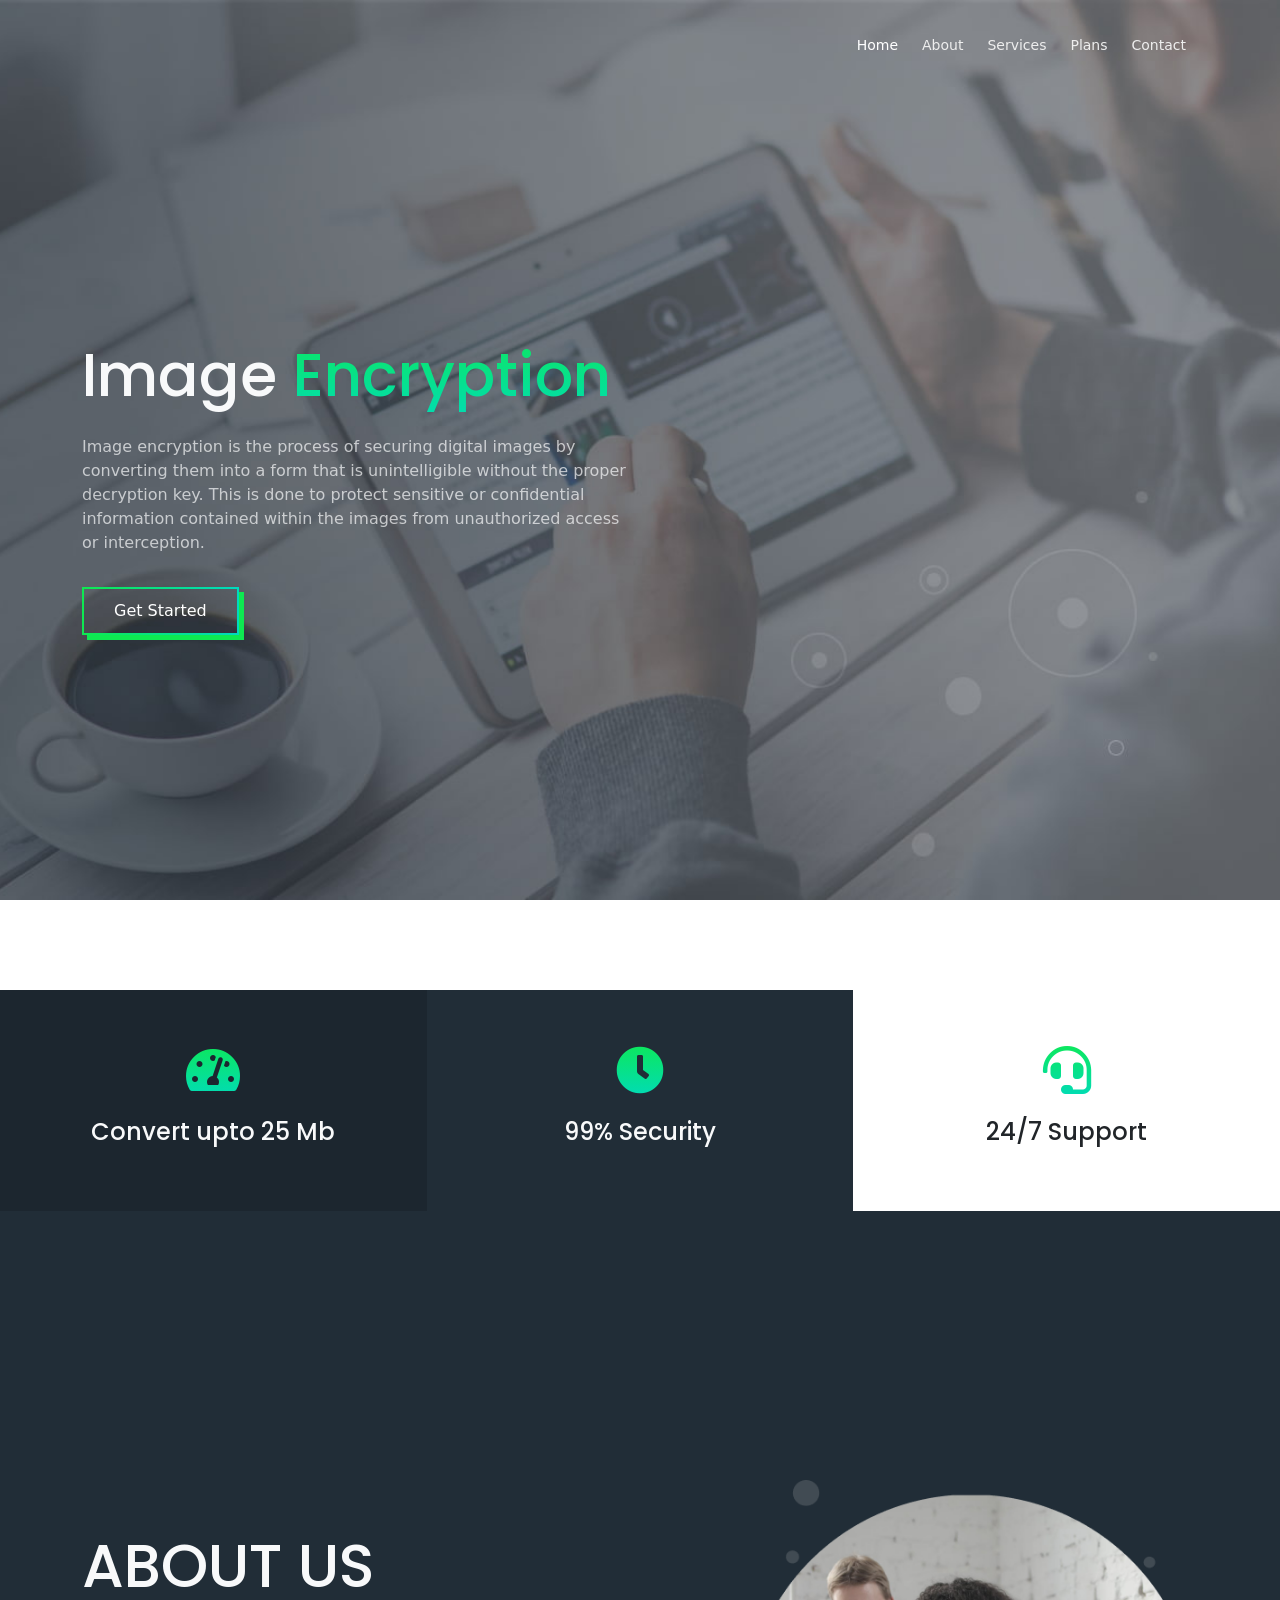
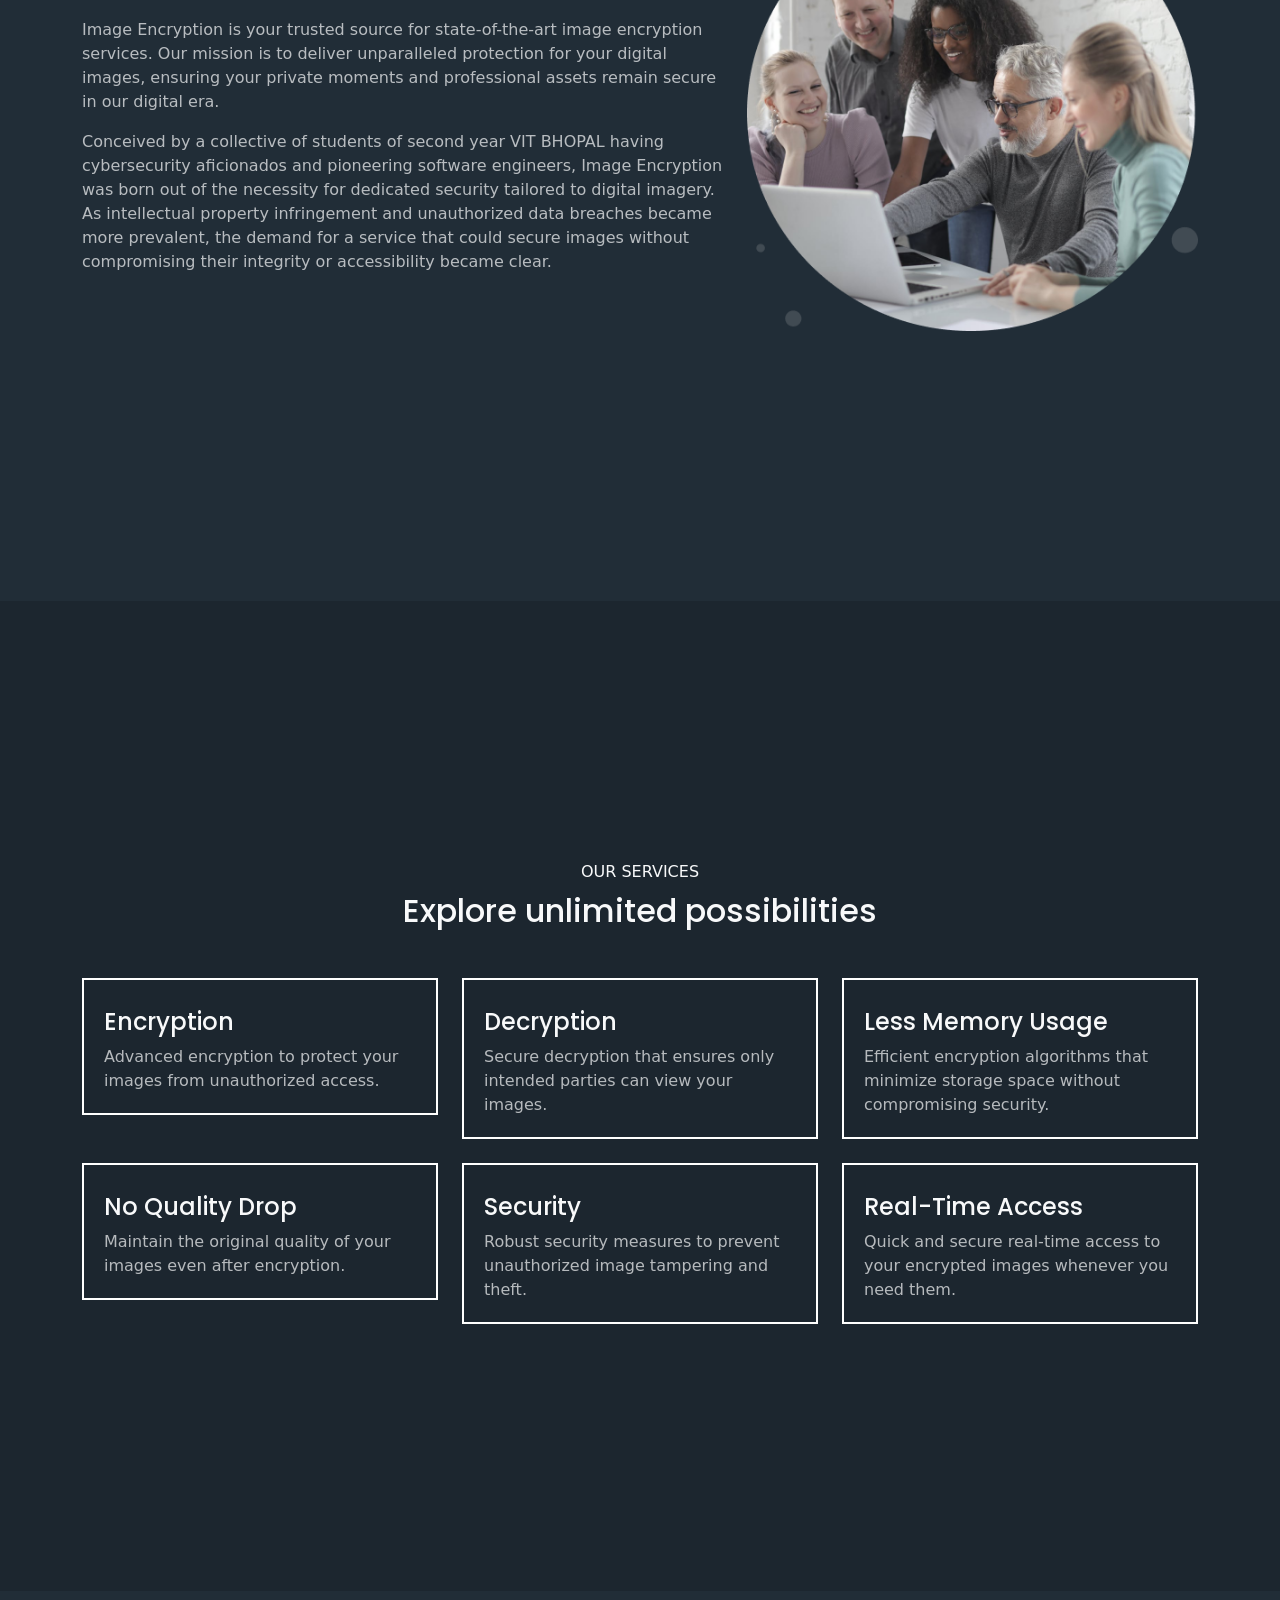
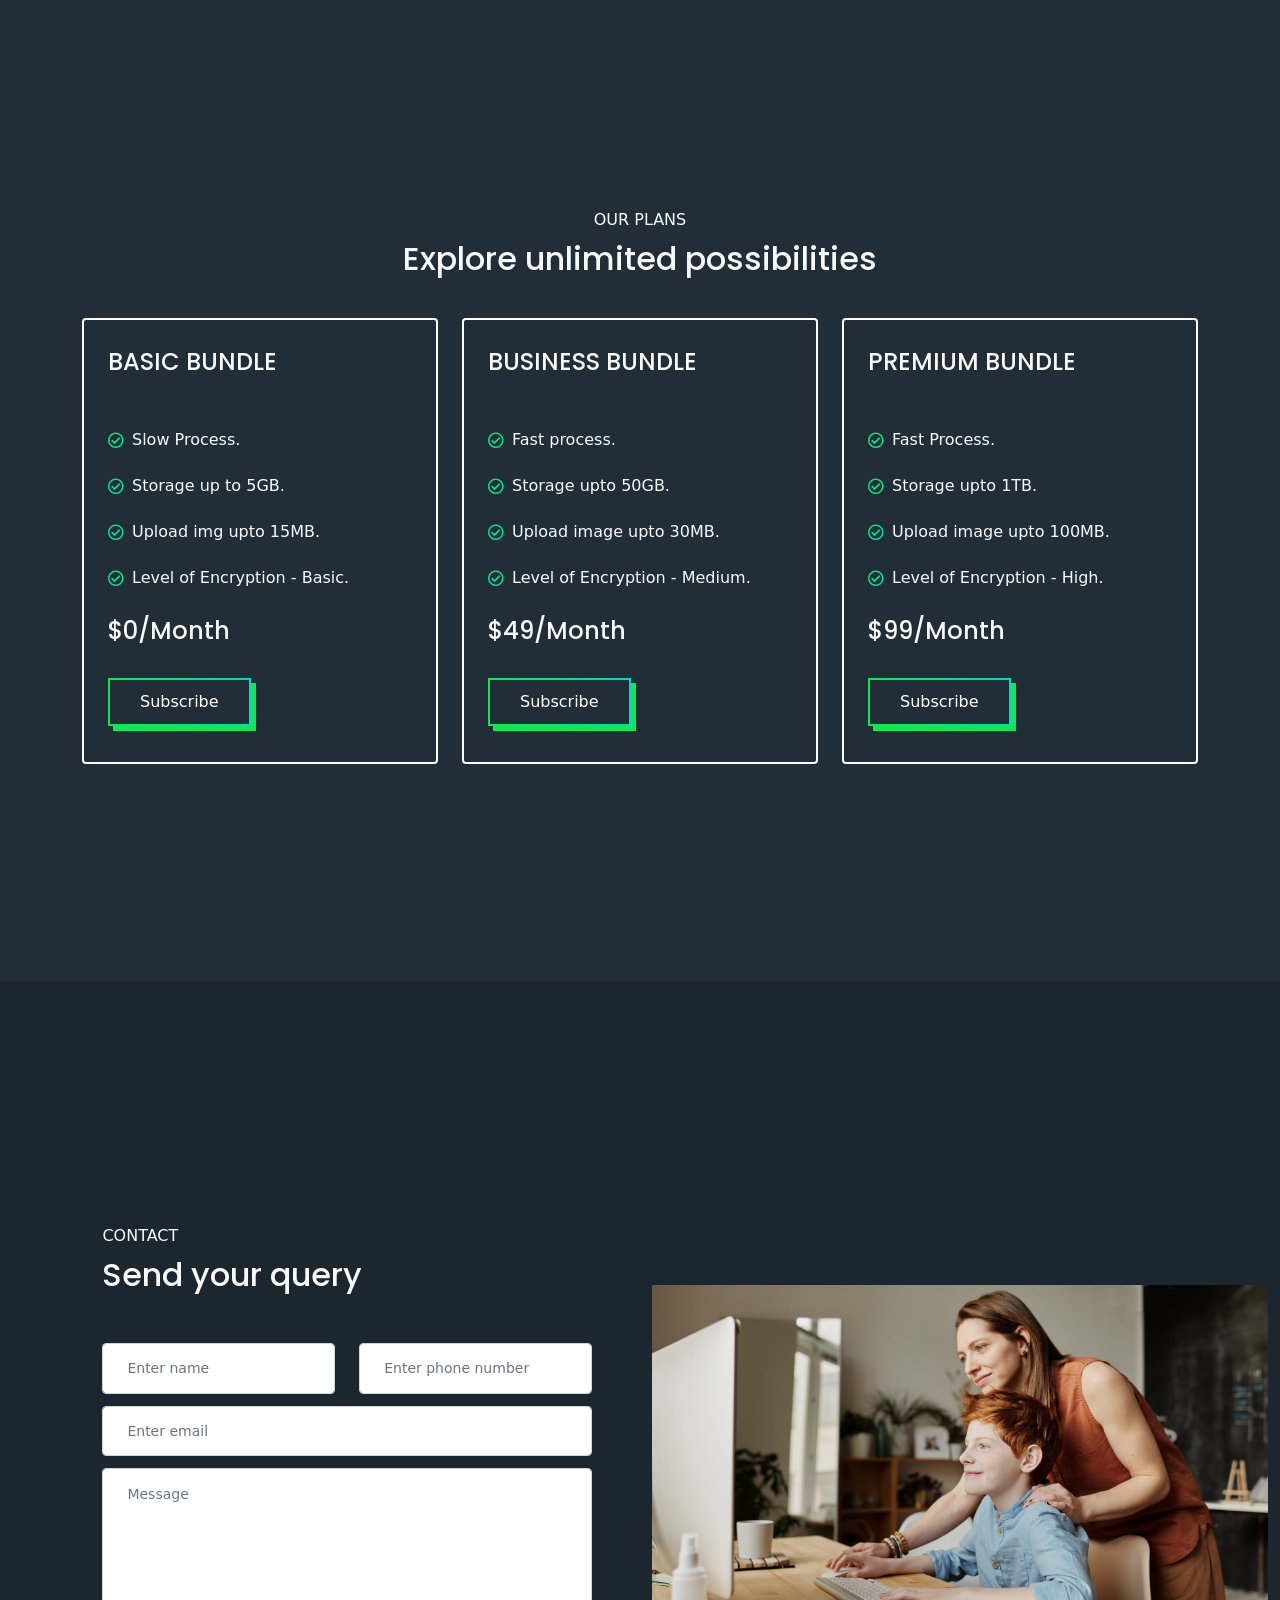
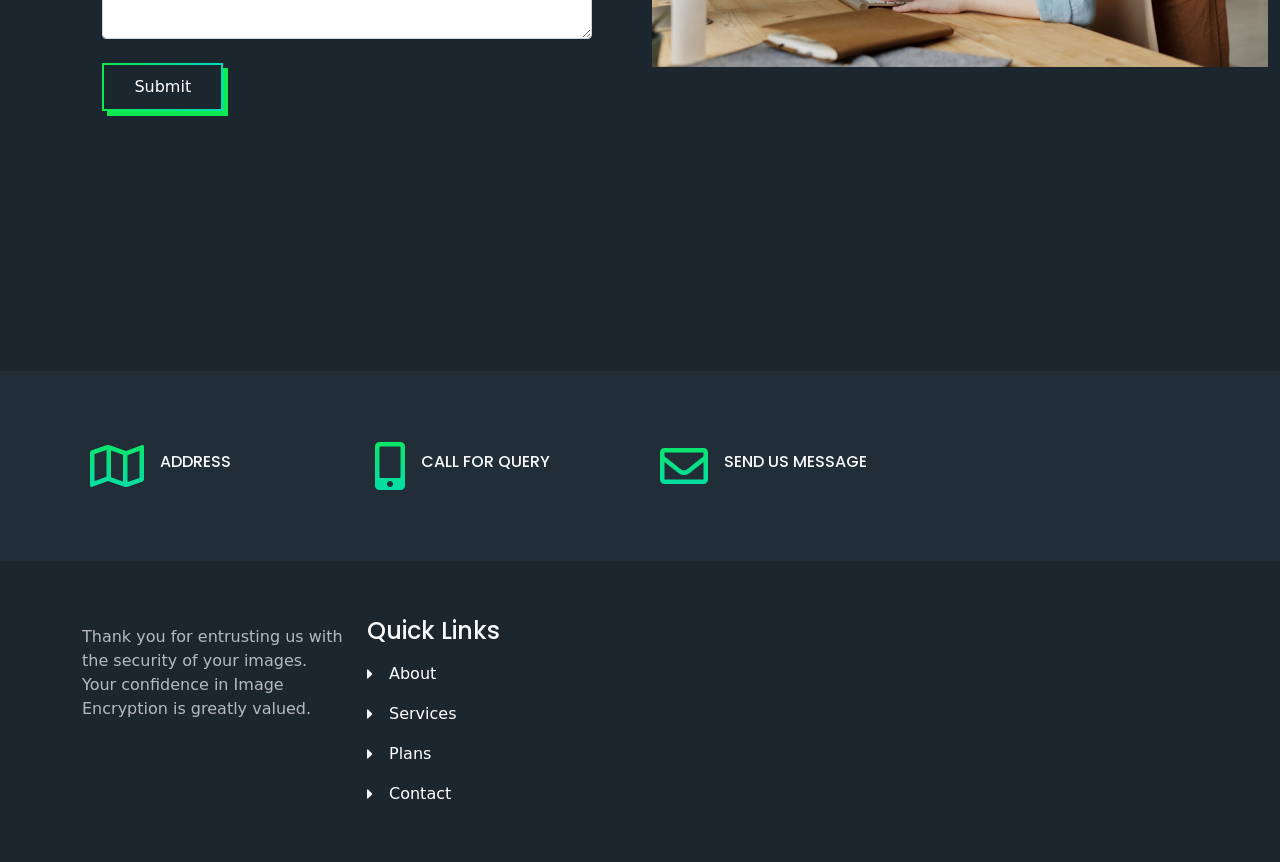
<file: index.html>
<!DOCTYPE html>
<html lang="en">
<head>
    <meta charset="UTF-8">
    <meta name="viewport" content="width=device-width, initial-scale=1, shrink-to-fit=no">

    <meta name="description" content="Your description">
    <meta name="author" content="Your name">
    
	<meta property="og:site_name" content="" />
	<meta property="og:site" content="" /> <!-- website link -->
	<meta property="og:title" content=""/> <!-- title shown in the actual shared post -->
	<meta property="og:description" content="" /> <!-- description shown in the actual shared post -->
	<meta property="og:image" content="" /> <!-- image link, make sure it's jpg -->
	<meta property="og:url" content="" /> <!-- where do you want your post to link to -->
	<meta name="twitter:card" content="summary_large_image"> <!-- to have large image post format in Twitter -->

    <!-- Webpage Title -->
    <title>Image Encryption</title>
    <link rel="icon" href="refactoring_6309971.ico">

    <!-- Styles -->
    
    <link href="https://fonts.googleapis.com/css2?family=Poppins:wght@400;500;700&display=swap" rel="stylesheet">
    <link href="./css/bootstrap.min.css" rel="stylesheet">
    <link href="./css/fontawesome-all.min.css" rel="stylesheet">
    <link href="./css/aos.min.css" rel="stylesheet">
    <link href="./css/swiper.css" rel="stylesheet">
    <link href="./css/style.css" rel="stylesheet">


</head>
<body>
    
    <!-- Navigation -->
    <nav id="navbar" class="navbar navbar-expand-lg fixed-top navbar-dark" aria-label="Main navigation">
        <div class="container">

            <!-- Image Logo -->
            <!-- <a class="navbar-brand logo-image" href="index.html"><img src="images/logo.svg" alt="alternative"></a> -->

            <!-- Text Logo - Use this if you don't have a graphic logo -->
            <a class="navbar-brand logo-text" href="index.html"></a>

            <button class="navbar-toggler p-0 border-0" type="button" id="navbarSideCollapse" aria-label="Toggle navigation">
                <span class="navbar-toggler-icon"></span>
            </button>

            <div class="navbar-collapse offcanvas-collapse" id="navbarsExampleDefault" >
                <ul class="navbar-nav ms-auto navbar-nav-scroll">
                    <li class="nav-item">
                        <a class="nav-link active" aria-current="page" href="#header">Home</a>
                    </li>
                    <li class="nav-item">
                        <a class="nav-link" href="#about">About</a>
                    </li>
                    <li class="nav-item">
                        <a class="nav-link" href="#services">Services</a>
                    </li>   
                    <li class="nav-item">
                        <a class="nav-link" href="#plans">Plans</a>
                    </li>
                    <li class="nav-item">
                        <a class="nav-link" href="#contact">Contact</a>
                    </li>
                </ul>
            </div> <!-- end of navbar-collapse -->
        </div> <!-- end of container -->
    </nav> <!-- end of navbar -->
    <!-- end of navigation -->


    <!-- Home -->
    <section class="home py-5 d-flex align-items-center" id="header">
        <div class="container text-light py-5"  data-aos="fade-right"> 
            <h1 class="headline">Image <span class="home_text">Encryption</span><br></h1>
            <p class="para para-light py-3">
                Image encryption is the process of securing digital images by converting them into a form that is unintelligible without the proper decryption key. This is done to protect sensitive or confidential information contained within the images from unauthorized access or interception.</p>
            <div class="my-3">
                <a class="btn" href="dashboard.html"> Get Started </a>
            </div>
        </div> <!-- end of container -->
    </section> <!-- end of home -->


    <!-- Information -->
    <section class="information">
        <div class="container-fluid">  
            <div class="row text-light">
                <div class="col-lg-4 text-center p-5" data-aos="zoom-in">
                    <i class="fas fa-tachometer-alt fa-3x p-2"></i>
                    <h4 class="py-3">Convert upto 25 Mb</h4>
                    <p class="para-light"></p>
                </div>
                <div class="col-lg-4 text-center p-5"  data-aos="zoom-in">
                    <i class="fas fa-clock fa-3x p-2"></i>
                    <h4 class="py-3">99% Security</h4>
                    <p class="para-light"></p>
                </div>
                <div class="col-lg-4 text-center p-5 text-dark"  data-aos="zoom-in"> 
                    <i class="fas fa-headset fa-3x p-2"></i>
                    <h4 class="py-3">24/7 Support </h4>
                    <p class="para-light"></p>
                </div>
            </div>
        </div> <!-- end of container -->
    </section> <!-- end of information -->
    

    <!-- About -->
    <section class="about d-flex align-items-center text-light py-5" id="about">
        <div class="container" >
            <div class="row d-flex align-items-center">
                <div class="col-lg-7" data-aos="fade-right">
                    <h1>ABOUT US</h1>
                    <p class="py-2 para-light">Image Encryption is your trusted source for state-of-the-art image encryption services. Our mission is to deliver unparalleled protection for your digital images, ensuring your private moments and professional assets remain secure in our digital era.</p>
                    <p class="py-2 para-light">Conceived by a collective of students of second year VIT BHOPAL having cybersecurity aficionados and pioneering software engineers, Image Encryption was born out of the necessity for dedicated security tailored to digital imagery. As intellectual property infringement and unauthorized data breaches became more prevalent, the demand for a service that could secure images without compromising their integrity or accessibility became clear.</p>

                </div>
                <div class="col-lg-5 text-center py-4 py-sm-0" data-aos="fade-down"> 
                    <img class="img-fluid" src="./assets/images/about.jpg" alt="about" >
                </div>
            </div> <!-- end of row -->
        </div> <!-- end of container -->
    </section> <!-- end of about -->


    <!-- Services -->
    <section class="services d-flex align-items-center py-5" id="services">
        <div class="container text-light">
            <div class="text-center pb-4" >
                <p>OUR SERVICES</p> 
                <h2 class="py-2">Explore unlimited possibilities</h2>
                <p class="para-light"></p>
            </div>
            <div class="row gy-4 py-2" data-aos="zoom-in">
                <div class="col-lg-4">
                    <div class="card bg-transparent">
                        <h4 class="py-2">Encryption</h4>
                        <p class="para-light">Advanced encryption to protect your images from unauthorized access.</p>
                    </div>
                </div>
                <div class="col-lg-4">
                    <div class="card bg-transparent">
                        <h4 class="py-2"> Decryption</h4>
                        <p class="para-light">Secure decryption that ensures only intended parties can view your images.</p>
                    </div>                    
                </div>
                <div class="col-lg-4">
                    <div class="card bg-transparent">
                        <h4 class="py-2">Less Memory Usage</h4>
                        <p class="para-light">Efficient encryption algorithms that minimize storage space without compromising security.</p>
                    </div>                    
                </div>
                <div class="col-lg-4">
                    <div class="card bg-transparent">
                        <h4 class="py-2">No Quality Drop</h4>
                        <p class="para-light">Maintain the original quality of your images even after encryption.</p>
                    </div>                    
                </div>
                <div class="col-lg-4">
                    <div class="card bg-transparent">
                        <h4 class="py-2">Security</h4>
                        <p class="para-light">Robust security measures to prevent unauthorized image tampering and theft.</p>
                    </div>                    
                </div>
                <div class="col-lg-4">
                    <div class="card bg-transparent">
                        <h4 class="py-2">Real-Time Access</h4>
                        <p class="para-light">Quick and secure real-time access to your encrypted images whenever you need them.</p>
                    </div>                    
                </div>
            </div> <!-- end of row -->
        </div> <!-- end of container -->
    </section> <!-- end of services -->


    <!-- Plans -->
    <section class="plans d-flex align-items-center py-5" id="plans">
        <div class="container text-light" >
            <div class="text-center pb-4">
                <p>OUR PLANS</p>
                <h2 class="py-2">Explore unlimited possibilities</h2>
                <p class="para-light"></p>
            </div>
            <div class="row gy-4" data-aos="zoom-in">
                <div class="col-lg-4">
                    <div class="card bg-transparent px-4">
                        <h4 class="py-2">BASIC BUNDLE</h4>
                        <p class="py-3"></p>
                        <div class="block d-flex align-items-center">
                            <p class="pe-2"><i class="far fa-check-circle fa-1x"></i></p>
                            <p>Slow Process.</p>
                        </div>
                        <div class="block d-flex align-items-center">
                            <p class="pe-2"><i class="far fa-check-circle fa-1x"></i></p>
                            <p>Storage up to 5GB.</p>
                        </div>
                        <div class="block d-flex align-items-center">
                            <p class="pe-2"><i class="far fa-check-circle fa-1x"></i></p>
                            <p>Upload img upto 15MB.</p>
                        </div>
                        <div class="block d-flex align-items-center">
                            <p class="pe-2"><i class="far fa-check-circle fa-1x"></i></p>
                            <p>Level of Encryption - Basic.</p>
                        </div>
                        <h4 class="py-3">$0/Month</h4>
                        <div class="my-3">
                            <a class="btn" href="#your-link" >Subscribe</a>
                        </div>
                    </div>  
                </div>

                <div class="col-lg-4">
                    <div class="card bg-transparent px-4">
                        <h4 class="py-2">BUSINESS BUNDLE</h4>
                        <p class="py-3"></p>
                        <div class="block d-flex align-items-center">
                            <p class="pe-2"><i class="far fa-check-circle fa-1x"></i></p>
                            <p>Fast process.</p>
                        </div>
                        <div class="block d-flex align-items-center">
                            <p class="pe-2"><i class="far fa-check-circle fa-1x"></i></p>
                            <p>Storage upto 50GB.</p>
                        </div>
                        <div class="block d-flex align-items-center">
                            <p class="pe-2"><i class="far fa-check-circle fa-1x"></i></p>
                            <p>Upload image upto 30MB.</p>
                        </div>
                        <div class="block d-flex align-items-center">
                            <p class="pe-2"><i class="far fa-check-circle fa-1x"></i></p>
                            <p>Level of Encryption - Medium.</p>
                        </div>
                        <h4 class="py-3">$49/Month</h4>
                        <div class="my-3">
                            <a class="btn" href="#your-link" >Subscribe</a>
                        </div>
                    </div>  
                </div>

                <div class="col-lg-4">
                    <div class="card bg-transparent px-4" >
                        <h4 class="py-2">PREMIUM BUNDLE</h4>
                        <p class="py-3"></p>
                        <div class="block d-flex align-items-center">
                            <p class="pe-2"><i class="far fa-check-circle fa-1x"></i></p>
                            <p>Fast Process.</p>
                        </div>
                        <div class="block d-flex align-items-center">
                            <p class="pe-2"><i class="far fa-check-circle fa-1x"></i></p>
                            <p>Storage upto 1TB.</p>
                        </div>
                        <div class="block d-flex align-items-center">
                            <p class="pe-2"><i class="far fa-check-circle fa-1x"></i></p>
                            <p>Upload image upto 100MB.</p>
                        </div>
                        <div class="block d-flex align-items-center">
                            <p class="pe-2"><i class="far fa-check-circle fa-1x"></i></p>
                            <p>Level of Encryption - High.</p>
                        </div>
                        <h4 class="py-3">$99/Month</h4>
                        <div class="my-3">
                            <a class="btn" href="#your-link" >Subscribe</a>                    
                        </div>
                    </div>  
                </div>
            </div> <!-- end of row -->
        </div> <!-- end of container -->
    </section> <!-- end of plans -->

    <!-- Contact -->
    <section class="contact d-flex align-items-center py-5" id="contact">
        <div class="container-fluid text-light">
            <div class="row">
                <div class="col-lg-6 d-flex justify-content-center justify-content-lg-end align-items-center px-lg-5" data-aos="fade-right">
                    <div style="width:90%">
                        <div class="text-center text-lg-start py-4 pt-lg-0">
                            <p>CONTACT</p>
                            <h2 class="py-2">Send your query</h2>
                        </div>
                        <div>
                            <div class="row" >
                                <div class="col-lg-6">
                                    <div class="form-group py-2">
                                        <input type="text" class="form-control form-control-input" id="exampleFormControlInput1" placeholder="Enter name">
                                    </div>                                
                                </div>
                                <div class="col-lg-6">
                                    <div class="form-group py-2">
                                        <input type="email" class="form-control form-control-input" id="exampleFormControlInput2" placeholder="Enter phone number">
                                    </div>                                 
                                </div>
                            </div>
                            <div class="form-group py-1">
                                <input type="email" class="form-control form-control-input" id="exampleFormControlInput3" placeholder="Enter email">
                            </div>  
                            <div class="form-group py-2">
                                <textarea class="form-control form-control-input" id="exampleFormControlTextarea1" rows="6" placeholder="Message"></textarea>
                            </div>                            
                        </div>
                        <div class="my-3">
                            <a class="btn form-control-submit-button " href="mailto:arpitgupta4957@gmail.com">Submit</a>
                        </div>
                    </div> <!-- end of div -->
                </div> <!-- end of col -->
                <div class="col-lg-6 d-flex align-items-center" data-aos="fade-down">
                    <img class="img-fluid d-none d-lg-block" src="./assets/images/contact.jpg" alt="contact">        
                </div> <!-- end of col -->
            </div> <!-- end of row -->
        </div> <!-- end of container -->
    </section> <!-- end of contact -->


    <!-- Location -->
    <section class="location text-light py-5">
        <div class="container" data-aos="zoom-in">
            <div class="row">
                <div class="col-lg-3 d-flex align-items-center">
                    <div class="p-2"><i class="far fa-map fa-3x"></i></div>
                    <div class="ms-2">
                        <h6>ADDRESS</h6>
                        <p></p>
                    </div>
                </div>
                <div class="col-lg-3 d-flex align-items-center" >
                    <div class="p-2"><i class="fas fa-mobile-alt fa-3x"></i></div>
                    <div class="ms-2">
                        <h6>CALL FOR QUERY</h6>
                        <p></p>
                    </div>
                </div>
                <div class="col-lg-3 d-flex align-items-center" >
                    <div class="p-2"><i class="far fa-envelope fa-3x"></i></div>
                    <div class="ms-2">
                        <h6>SEND US MESSAGE</h6>
                        <p></p>
                    </div>
                </div>
                
            </div> <!-- end of row -->
        </div> <!-- end of container -->
    </section> <!-- end of location -->


    <!-- Footer -->
    <section class="footer text-light">
        <div class="container">
            <div class="row" data-aos="fade-right">
                <div class="col-lg-3 py-4 py-md-5">
                    <div class="d-flex align-items-center">

                    </div>
                    <p class="py-3 para-light">Thank you for entrusting us with the security of your images. Your confidence in Image Encryption is greatly valued.</p>
                    <div class="d-flex">
                        <div class="me-3">
                        </div>
                        <div class="me-3">
                        </div>
                        <div class="me-3">
                        </div>
                    </div>
                </div> <!-- end of col -->

                <div class="col-lg-3 py-4 py-md-5">
                    <div>
                        <h4 class="py-2">Quick Links</h4>
                        <div class="d-flex align-items-center py-2">
                            <i class="fas fa-caret-right"></i>
                            <a href="#about"><p class="ms-3">About</p></a>
                        </div>
                        <div class="d-flex align-items-center py-2">
                            <i class="fas fa-caret-right"></i>
                            <a href="#"><p class="ms-3">Services</p></a>
                        </div>
                        <div class="d-flex align-items-center py-2">
                            <i class="fas fa-caret-right"></i>
                            <a href="#"><p class="ms-3">Plans</p></a>
                        </div>
                        <div class="d-flex align-items-center py-2">
                            <i class="fas fa-caret-right"></i>
                            <a href="#"><p class="ms-3">Contact</p></a>
                        </div>
                    </div>
                </div> <!-- end of col -->

                    </div>
                </div> <!-- end of col -->
            </div> <!-- end of row -->
        </div> <!-- end of container -->
    </section> <!-- end of footer -->



    <!-- Back To Top Button -->
    <button onclick="topFunction()" id="myBtn">
        <img src="assets/images/up-arrow.png" alt="alternative">
    </button>
    <!-- end of back to top button -->

    
    <!-- Scripts -->
    <script src="./js/bootstrap.min.js"></script><!-- Bootstrap framework -->
    <script src="./js/purecounter.min.js"></script> <!-- Purecounter counter for statistics numbers -->
    <script src="./js/swiper.min.js"></script><!-- Swiper for image and text sliders -->
    <script src="./js/aos.js"></script><!-- AOS on Animation Scroll -->
    <script src="./js/script.js"></script>  <!-- Custom scripts -->
</body>
</html>
</file>
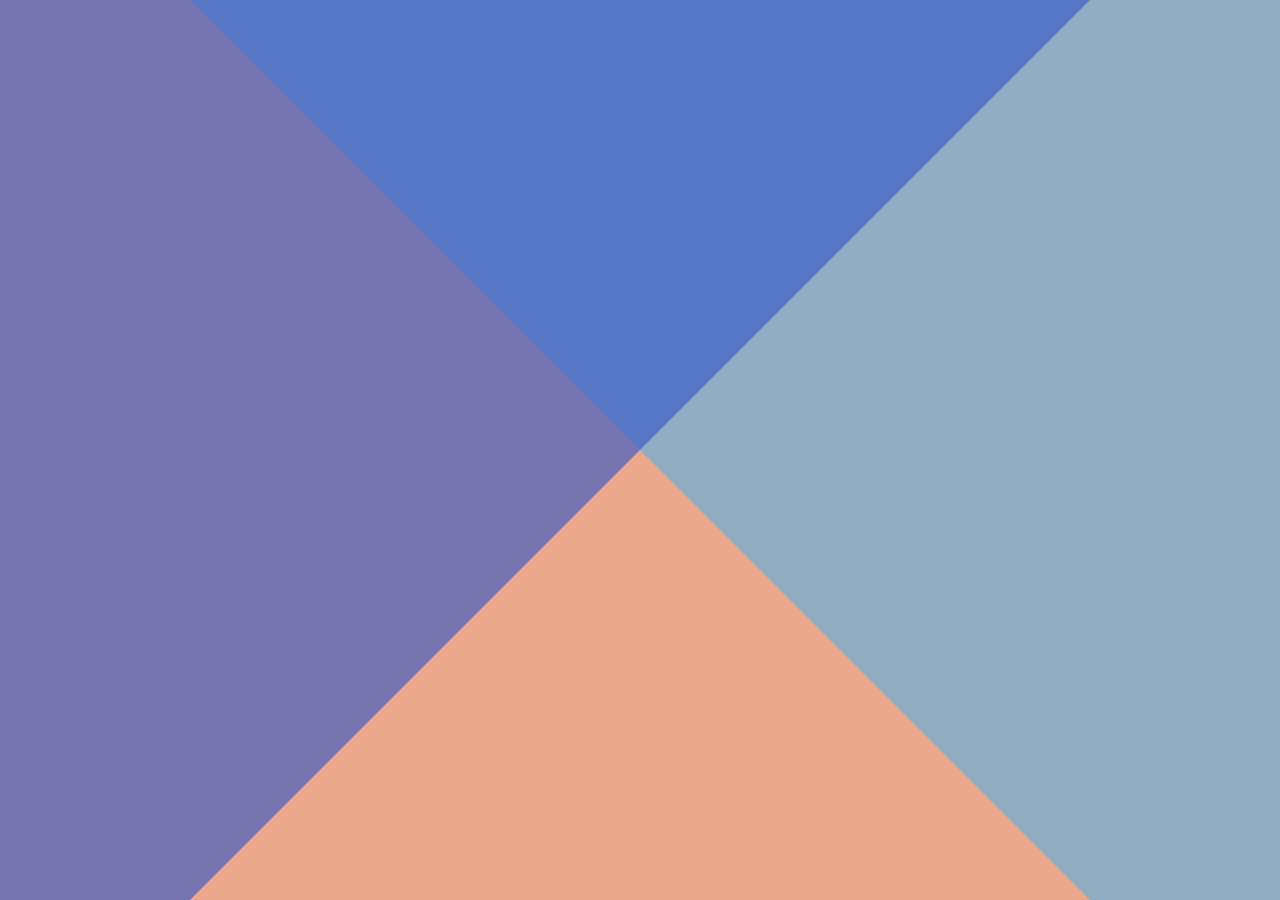
<file: dashboard.html>
<!DOCTYPE html>
<html>
<head>
  <title>Welcome</title>
  <link rel="icon" href="refactoring_6309971.ico">
  <link rel="stylesheet" href="./css/style_dashboard.css">
</head>
<body>
<div class="container" onclick="onclick">
    <div class="top"></div>
    <div class="bottom"></div>
    <div class="center">
      <h2 style="font-size: 30px; text-align: center;"> AES Encryption/Decryption</h2>
      <button onclick="location.href='./encrypt.html'">Encrypt</button>
      <button onclick="location.href='./decrypt.html'">Decrypt</button>
      <h2>&nbsp;</h2>
    </div>
  </div>
</body>
</html>
</file>
<file: css/style.css>
/* Description: Master CSS file */

/*****************************************
Table Of Contents:
- General Styles
- Navigation
- Home
- Information
- Button
- Services
- Plans
- Testimonials
- Newsletter
- Back To Top Button
- Extra Pages
- Media Queries
******************************************/


/**************************/
/*     General Styles     */
/**************************/
:root {
	--primary: #1c262f;
	--primary-light: #212d37;
	--secondary: #0ee951;
	--tertiary: #00dabf;
	--gradient: linear-gradient(to right, #0ee951, #00dabf);
}

h1,
h2,
h3,
h4,
h5,
h6 {
	font-family: "Poppins", sans-serif;
}

h1 {
	font-size: 60px;
	font-weight: 500;
}

button {
	font-family: sans-serif;
}

p,
ul,
h4 {
	margin: 0;
	padding: 0;
}

a {
	color: white;
	text-decoration: none;
}

li {
  	list-style-type: none;
}

/* Section Background */
.home,
.about,
.services,
.plans,
.work,
.contact {
	height: 110vh;
	position: relative;
}

.services,
.work,
.contact,
.testimonial,
.footer {
  	background-color: var(--primary);
}

.about,
.plans,
.company,
.newsletter,
.location {
  	background-color: var(--primary-light);
}

.bottom {
  	background-color: black;
}

/* Gradient Border And Background On Icons */
.home_text,
.home .fas,
.plans .far,
.information .fas,
.work .fas,
.services .fas,
.location .far,
.location .fas {
	padding: 15px 0;
	background: -webkit-gradient(
		linear,
		left top,
		left bottom,
		from(#0ee951),
		to(#00dabf)
	);
	background-clip: text;
	-webkit-background-clip: text;
	-webkit-text-fill-color: transparent;
}

.navbar-nav a:hover,
.footer a:hover,
.footer .fab:hover {
	cursor: pointer;
	background: var(--gradient);
	background-clip: text;
	-webkit-background-clip: text;
	-webkit-text-fill-color: transparent;
}


/**********************/
/*     Navigation     */
/**********************/
.navbar {
	font-weight: 500;
	font-size: 0.875rem;
	line-height: 0.875rem;
	background-color: var(--primary);
	box-shadow: 0 1px 6px 0 rgba(0, 0, 0, 0.025);
}

.navbar .navbar-brand {
	padding-top: 0.25rem;
	padding-bottom: 0.25rem;
}

.navbar .logo-image img {
	width: 108px;
	height: 32px;
}

.navbar .logo-text {
	color: #fff;
	font-weight: 500;
	line-height: 1rem;
	font-size: 1.575rem;
	text-decoration: none;
}

.offcanvas-collapse {
	position: fixed;
	top: 2.75rem; /* adjusts the height between the top of the page and the offcanvas menu */
	bottom: 0;
	left: 100%;
	width: 100%;
	overflow-y: auto;
	visibility: hidden;
	padding-right: 1rem;
	padding-left: 1rem;
	background-color: var(--primary);
	transition: transform 0.2s ease-in-out, visibility 0.2s ease-in-out;
}

.offcanvas-collapse.open {
	visibility: visible;
	transform: translateX(-100%);
}

.navbar .navbar-nav {
	margin-top: 0.75rem;
	margin-bottom: 0.5rem;
}

.navbar .dropdown-menu {
	border: none;
	margin-top: 0.25rem;
	margin-bottom: 0.25rem;
	background-color: var(--primary);
}

.navbar .dropdown-item {
	color: #eee;
	font-weight: 500;
	font-size: 0.875rem;
	line-height: 0.875rem;
	padding-top: 0.625rem;
	text-decoration: none;
	padding-bottom: 0.625rem;
}

.navbar .dropdown-item:hover {
  	background-color: var(--primary);
}

.navbar .dropdown-divider {
	width: 100%;
	height: 1px;
	border: none;
	margin: 0.5rem auto 0.5rem auto;
	background-color: var(--primary-light);
}

.navbar .nav-item .nav-link {
	color: #eee;
	text-decoration: none;
	padding-top: 0.625rem;
	padding-bottom: 0.625rem;
	transition: all 0.2s ease;
}

.navbar .fa-stack {
	width: 2em;
	font-size: 0.75rem;
	margin-right: 0.25rem;
}

.navbar .fa-stack-2x {
	background: -webkit-gradient(
		linear,
		left top,
		left bottom,
		from(#0ee951),
		to(#00dabf)
	);
	background-clip: text;
	-webkit-background-clip: text;
	-webkit-text-fill-color: transparent;
	transition: all 0.2s ease;
}

.navbar .fa-stack-1x {
	color: #ffffff;
	transition: all 0.2s ease;
}

.navbar .fa-stack:hover .fa-stack-2x {
  	color: var(--primary);
}

.navbar .fa-stack:hover .fa-stack-1x {
  	color: var(--primary);
}

.navbar .navbar-toggler {
	padding: 0;
	border: none;
	font-size: 1.25rem;
}


/****************/
/*     Home     */
/****************/
.home {
	background-image: url(../assets/images/home.jpg);
	background-size: cover;
	background-position: center;
	background-repeat: no-repeat;
	background-attachment: fixed;
}

.para {
  	width: 50%;
}

.para-light {
  	opacity: 0.7;
}


/***********************/
/*     Information     */
/***********************/
.information .container-fluid .row div:first-child {
  	background-color: var(--primary);
}

.information .container-fluid .row div:last-child {
  	background-color: white;
}

.information .container-fluid .row div:nth-child(2) {
  	background-color: var(--primary-light);
}


/******************/
/*     Button     */
/******************/
.btn {
	color: white;
	border-radius: 0;
	border-width: 2px;
	padding: 10px 30px;
	border-image-slice: 1;
	background-image: none;
	background: transparent;
	border-image-source: var(--gradient);
	box-shadow: 5px 5px 0px 0px var(--secondary);
}

.btn:hover {
	color: white;
	box-shadow: none;
	border-radius: 0;
	padding: 10px 30px;
	transform: translate(5px, 5px);
}

/* Email - Newsletter Button */
.btn-secondary {
	color: black;
	border-width: 2px;
	padding: 10px 30px;
	border-image-slice: 1;
	background-image: none;
	background: transparent;
	border-image-source: var(--gradient);
}

.btn-secondary:hover {
	color: black;
	padding: 10px 30px;
	background-image: var(--gradient);
}

/* Other Pages Button */
.btn-tertiary {
	color: black;
	border-radius: 0;
	border-width: 2px;
	padding: 10px 30px;
	border-image-slice: 1;
	background-image: none;
	background: transparent;
	border-image-source: var(--gradient);
	box-shadow: 5px 5px 0px 0px var(--secondary);
}

.btn-tertiary:hover {
	color: black;
	box-shadow: none;
	border-radius: 0;
	padding: 10px 30px;
	transform: translate(5px, 5px);
}


/********************/
/*     Services     */
/********************/
.services .card {
	padding: 20px;
	border-radius: 0;
	border: 2px solid white;
}

.services .card:hover {
	border: 10px solid;
	transform: scale(1.01);
	border-image-slice: 1;
	border-width: 2px;
	border-image-source: var(--gradient);
	box-shadow: 5px 5px 0px 0px #0ee951;
}


/*****************/
/*     Plans     */
/*****************/
.plans .card {
	padding: 20px;
	border: 2px solid white;
}


/************************/
/*     Testimonials     */
/************************/
.slider-1 {
	padding-top: 8.25rem;
	padding-bottom: 8.5rem;
}

.slider-1 .section-title {
  	text-align: center;
}

.slider-1 .h2-heading {
	text-align: center;
	margin-bottom: 3rem;
}

.testimonial-card {
	border: 10px solid;
	border-image-slice: 1;
	border-width: 3px;
	border-image-source: var(--gradient);
}

.slider-1 .slider-container {
  	position: relative;
}

.slider-1 .swiper-container {
	width: 86%;
	position: static;
}

.slider-1 .swiper-button-prev,
.slider-1 .swiper-button-next {
  	color: var(--primary);
}

.slider-1 .swiper-button-prev:focus,
.slider-1 .swiper-button-next:focus {
	/* even if you can't see it chrome you can see it on mobile device */
	outline: none;
}

.slider-1 .swiper-button-prev {
	left: -14px;
	background-image: url("data:image/svg+xml;charset=utf-8,%3Csvg%20xmlns%3D'http%3A%2F%2Fwww.w3.org%2F2000%2Fsvg'%20viewBox%3D'0%200%2028%2044'%3E%3Cpath%20d%3D'M0%2C22L22%2C0l2.1%2C2.1L4.2%2C22l19.9%2C19.9L22%2C44L0%2C22L0%2C22L0%2C22z'%20fill%3D'%23707375'%2F%3E%3C%2Fsvg%3E");
	background-size: 18px 28px;
}

.slider-1 .swiper-button-next {
	right: -14px;
	background-image: url("data:image/svg+xml;charset=utf-8,%3Csvg%20xmlns%3D'http%3A%2F%2Fwww.w3.org%2F2000%2Fsvg'%20viewBox%3D'0%200%2028%2044'%3E%3Cpath%20d%3D'M27%2C22L27%2C22L5%2C44l-2.1-2.1L22.8%2C22L2.9%2C2.1L5%2C0L27%2C22L27%2C22z'%20fill%3D'%23707375'%2F%3E%3C%2Fsvg%3E");
	background-size: 18px 28px;
}

.slider-1 .card {
	border: none;
	position: relative;
	background-color: transparent;
}

.slider-1 .card-image {
	width: 80px;
	height: 80px;
	margin-left: auto;
	margin-right: auto;
	border-radius: 50%;
	margin-bottom: 1.25rem;
}

.slider-1 .card-body {
  	padding: 0;
}

.slider-1 .testimonial-text {
  	margin-bottom: 0.75rem;
}

.slider-1 .testimonial-author {
	margin-bottom: 0;
	color: #252c38;
}

.slider-1 .avatar {
	width: 70px;
	height: 70px;
	border-radius: 50%;
}

/* Dropdown Menu */
.navbar .dropdown .dropdown-menu {
  	animation: fadeDropdown 0.2s; /* required for the fade animation */
}

@-webkit-keyframes fadeDropdown {
	0% {
		opacity: 0;
	}

	100% {
		opacity: 1;
	}
}

@keyframes fadeDropdown {
	0% {
		opacity: 0;
	}

	100% {
		opacity: 1;
	}
}


/**********************/
/*     Newsletter     */
/**********************/
.form-control-input,
.form-control-textarea {
	width: 100%;
	appearance: none;
	border-radius: 4px;
	font-size: 0.875rem;
	line-height: 1.5rem;
	padding-left: 1.5rem;
	padding-top: 0.775rem;
	padding-bottom: 0.775rem;
}


/******************************/
/*     Back To Top Button     */
/******************************/
#myBtn {
	z-index: 99;
	right: 20px;
	width: 52px;
	height: 52px;
	bottom: 20px;
	border: none;
	outline: none;
	display: none;
	position: fixed;
	cursor: pointer;
	border-radius: 50%;
	background-color: #323137;
}

#myBtn:hover {
  	background-color: #0f0f11;
}

#myBtn img {
	width: 18px;
	margin-left: 0.125rem;
	margin-bottom: 0.25rem;
}


/***********************/
/*     Extra Pages     */
/***********************/
.ex-header {
	padding-top: 8.5rem;
	padding-bottom: 4rem;
	background-color: var(--primary);
}

.ex-header h1 {
  	color: #fff;
}

.ex-basic-1 .list-unstyled .fas {
	font-size: 0.375rem;
	line-height: 1.625rem;
}

.ex-basic-1 .list-unstyled .flex-grow-1 {
  	margin-left: 0.5rem;
}

.ex-basic-1 .text-box {
	padding: 1.25rem 1.25rem 0.5rem 1.25rem;
	background-color: #f7f9fd;
}

.ex-cards-1 .card {
	border: none;
	background-color: transparent;
}

.ex-cards-1 .card .fa-stack {
	width: 2em;
	font-size: 1.125rem;
}

.ex-cards-1 .card .fa-stack-2x {
  	color: var(--secondary);
}

.ex-cards-1 .card .fa-stack-1x {
	width: 2em;
	color: #ffffff;
	font-weight: 700;
	line-height: 2.125rem;
}

.ex-cards-1 .card .list-unstyled .flex-grow-1 {
  	margin-left: 2.25rem;
}

.ex-cards-1 .card .list-unstyled .flex-grow-1 h5 {
	margin-top: 0.125rem;
	margin-bottom: 0.5rem;
}


/*************************/
/*     Media Queries     */
/*************************/
@media only screen and (max-width: 1024px) {
	.services,
	.work,
	.testimonial,
	.about,
	.contact,
	.plans {
		height: 100%;
	}
}

@media (min-width: 992px) {
	.slider-1 .swiper-container {
		width: 92%;
	}

	.slider-1 .swiper-button-prev {
		left: -16px;
		width: 22px;
		background-size: 22px 34px;
	}

	.slider-1 .swiper-button-next {
		right: -16px;
		width: 22px;
		background-size: 22px 34px;
	}

	/* Navigation */
	.navbar {
		box-shadow: none;
		transition: all 0.2s;
		padding-top: 1.75rem;
		background-color: transparent;
	}

	.navbar.top-nav-collapse {
		padding-top: 0.5rem;
		padding-bottom: 0.5rem;
		background-color: var(--primary);
		box-shadow: 0 3px 6px 0 rgba(0, 0, 0, 0.025);
	}

	.offcanvas-collapse {
		position: static;
		top: auto;
		bottom: auto;
		left: auto;
		width: auto;
		padding-right: 0;
		padding-left: 0;
		background-color: transparent;
		overflow-y: visible;
		visibility: visible;
	}

	.offcanvas-collapse.open {
		transform: none;
	}

	.navbar .navbar-nav {
		margin-top: 0;
		margin-bottom: 0;
	}

	.navbar .nav-item .nav-link {
		padding-right: 0.75rem;
		padding-left: 0.75rem;
	}

	.navbar .dropdown-menu {
		padding-top: 0.75rem;
		padding-bottom: 0.875rem;
		box-shadow: 0 3px 3px 1px rgba(0, 0, 0, 0.08);
	}

	.navbar .dropdown-divider {
		width: 90%;
	}

	.navbar .social-icons {
		margin-left: 0.5rem;
	}

	.navbar .fa-stack {
		margin-right: 0;
		margin-left: 0.25rem;
	}
}

@media only screen and (max-width: 540px) {
	h1 {
		font-size: 30px;
	}

	.para {
		width: 100%;
	}

	.swiper-container {
		width: 92%;
	}

	.swiper-button-prev {
		left: -16px;
		width: 22px;
		background-size: 22px 34px;
	}

	.swiper-button-next {
		right: -16px;
		width: 22px;
		background-size: 22px 34px;
	}
}
</file>
<file: css/style_dashboard.css>
@import url("https://fonts.googleapis.com/css?family=Raleway:400,700");
*, *:before, *:after {
  box-sizing: border-box;
}
*{
  margin: 0;
}

body {
  min-height: 100vh;
  font-family: "Raleway", sans-serif;
  overflow: hidden;
}

.container {
  position: absolute;
  width: 100%;
  height: 100%;
  overflow: hidden;
}
.container:hover .top:before, .container:hover .top:after, .container:hover .bottom:before, .container:hover .bottom:after, .container:active .top:before, .container:active .top:after, .container:active .bottom:before, .container:active .bottom:after {
  margin-left: 200px;
  transform-origin: -200px 50%;
  transition-delay: 0s;
}
.container:hover .center, .container:active .center {
  opacity: 1;
  transition-delay: 0.2s;
}

.top:before, .top:after, .bottom:before, .bottom:after {
  content: "";
  display: block;
  position: absolute;
  width: 200vmax;
  height: 200vmax;
  top: 50%;
  left: 50%;
  margin-top: -100vmax;
  transform-origin: 0 50%;
  transition: all 0.5s cubic-bezier(0.445, 0.05, 0, 1);
  z-index: 10;
  opacity: 0.65;
  transition-delay: 0.2s;
}

.top:before {
  transform: rotate(45deg);
  background: #e46569;
}
.top:after {
  transform: rotate(135deg);
  background: #ecaf81;
}

.bottom:before {
  transform: rotate(-45deg);
  background: #60b8d4;
}
.bottom:after {
  transform: rotate(-135deg);
  background: #3745b5;
}

.center {
  position: absolute;
  width: 400px;
  height: 400px;
  top: 50%;
  left: 50%;
  margin-left: -200px;
  margin-top: -200px;
  display: flex;
  flex-direction: column;
  justify-content: center;
  align-items: center;
  padding: 30px;
  opacity: 0;
  transition: all 0.5s cubic-bezier(0.445, 0.05, 0, 1);
  transition-delay: 0s;
  color: #333;
}
.center button {
  width: 100%;
  padding: 15px;
  margin: 5px;
  border-radius: 1px;
  border: 1px solid #ccc;
  font-family: inherit;
}
</file>
